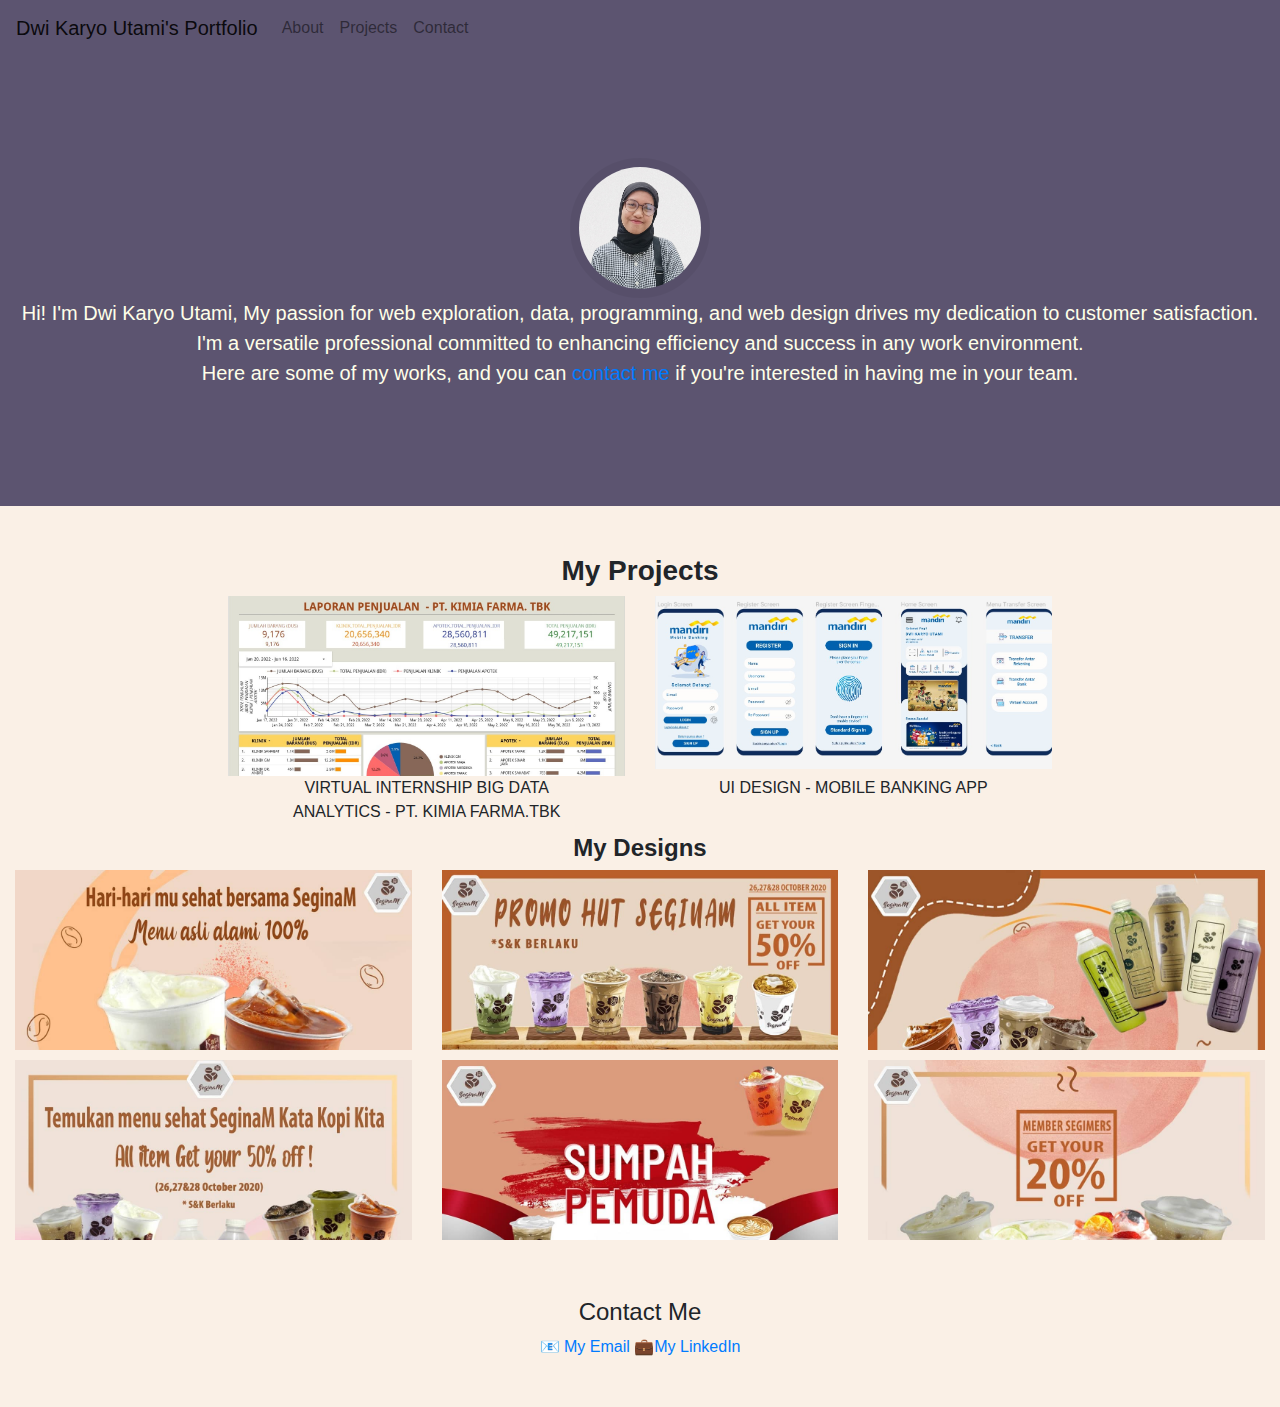
<file: index.html>
<!DOCTYPE html>
<html lang="en">
<head>
	<meta charset="UTF-8">
	<meta http-equiv="X-UA-Compatible" content="IE=edge">
	<meta name="viewport" content="width=device-width, initial-scale=1.0">
	<link rel="stylesheet" href="https://maxcdn.bootstrapcdn.com/bootstrap/4.0.0/css/bootstrap.min.css" integrity="sha384-Gn5384xqQ1aoWXA+058RXPxPg6fy4IWvTNh0E263XmFcJlSAwiGgFAW/dAiS6JXm" crossorigin="anonymous">
	<link rel="stylesheet" href="./styles.css">


	<title>Dwi Karyo Utami's Portfolio</title>
</head>
<body transition-style="in:diamond:center">
	<nav class="navbar navbar-expand-lg navbar-light">
		<a class="navbar-brand" href="#">Dwi Karyo Utami's Portfolio</a>
		<button class="navbar-toggler" type="button" data-toggle="collapse" data-target="#navbarNav" aria-controls="navbarNav" aria-expanded="false" aria-label="Toggle navigation">
		  <span class="navbar-toggler-icon"></span>
		</button>
		<div class="collapse navbar-collapse" id="navbarNav">
		  <ul class="navbar-nav">
			<li class="nav-item">
			  <a class="nav-link" href="#about">About</a>
			</li>
			<li class="nav-item">
			  <a class="nav-link" href="#projects">Projects</a>
			</li>
			<li class="nav-item">
			  <a class="nav-link" href="#contact">Contact</a>
			</li>
		  </ul>
		</div>
	</nav>
	<div class="container-fluid">
		<section id="about" class="row">
		  <div class="col-lg-12 text-center">
			<img class="img-circle" src="./img/profil.png" alt="">
			<p class="lead">Hi! I'm <b>Dwi Karyo Utami</b>, My passion for web exploration, data, programming, and 
web design drives my dedication to customer satisfaction. <br/> I'm a versatile professional committed to enhancing efficiency and success 
in any work environment. <br/> Here are some of my works, and you can <a href="mailto:dwikaryou@gmail.com"><b>contact me</b></a> if you're interested in having me in your team.</p>
		  </div>
		</section>
		<section id="projects" class="row">
		  <div class="col-lg-12 text-center">
			<h3 class="mt-5 section-title"><span><b>My Projects</b></span></h3>
			<div class="thumbnails recentworks row center">

				<div class="col-xs-12 col-sm-6 col-md-4 col-lg-4">
					<a class="thumbnail">
						<span class="img">
							<img src="./img/vis.jpg" alt="">
							
						</span>
						<span class="title">Virtual Internship Big Data Analytics - PT. Kimia Farma.Tbk</span>
					</a>
				</div>

				<div class="col-xs-12 col-sm-6 col-md-4 col-lg-4">
					<a class="thumbnail">
						<span class="img">
							<img src="/img/ui.jpg" alt="">
							
						</span>
						<span class="title">UI Design - Mobile Banking App</span>
					</a>
				</div>
			</div>

			<h4 class=""><b>My Designs</b></h4>
			<div class="thumbnails recentworks row center">
				<div class="col-xs-12 col-sm-6 col-md-4 col-lg-4">
					<a class="thumbnail">
						<span class="img">
							<img src="./img/design1.jpg" alt="">
							
						</span>
					</a>
				</div>
				<div class="col-xs-12 col-sm-6 col-md-4 col-lg-4">
					<a class="thumbnail">
						<span class="img">
							<img src="./img/design2.jpg" alt="">
							
						</span>
					</a>
				</div>
				<div class="col-xs-12 col-sm-6 col-md-4 col-lg-4">
					<a class="thumbnail">
						<span class="img">
							<img src="./img/design3.jpg" alt="">
							
						</span>
					</a>
				</div>
				
			</div>
			<div class="thumbnails recentworks row center">
				<div class="col-xs-12 col-sm-6 col-md-4 col-lg-4">
					<a class="thumbnail">
						<span class="img">
							<img src="./img/design4.jpg" alt="">
							
						</span>
					</a>
				</div>
				<div class="col-xs-12 col-sm-6 col-md-4 col-lg-4">
					<a class="thumbnail">
						<span class="img">
							<img src="./img/design5.jpg" alt="">
							
						</span>
					</a>
				</div>
				<div class="col-xs-12 col-sm-6 col-md-4 col-lg-4">
					<a class="thumbnail">
						<span class="img">
							<img src="./img/design6.jpg" alt="">
							
						</span>
					</a>
				</div>
				
			</div>
		  </div>
		</section>
		<section id="contact" class="row">
		  <div class="col-lg-12 text-center">
			<h4 class="mt-5">Contact Me</h4>
			<div class="col">
				<a href="mailto:dwikaryou@gmai.com">📧 My Email</a>
				<a href="https://www.linkedin.com/in/dwi-karyo-utami-1903/">💼My LinkedIn</a>
			</div>
			
		  </div>
		</section>
	</div>
	<script src="https://code.jquery.com/jquery-3.5.1.slim.min.js" integrity="sha384-DfXdz2htPH0lsSSs5nCTpuj/zy4C+OGpamoFVy38MVBnE+IbbVYUew+OrCXaRkfj" crossorigin="anonymous"></script>
	<script src="https://cdn.jsdelivr.net/npm/popper.js@1.16.1/dist/umd/popper.min.js" integrity="sha384-9/reFTGAW83EW2RDu2S0VKaIzap3H66lZH81PoYlFhbGU+6BZp6G7niu735Sk7lN" crossorigin="anonymous"></script>
	<script src="https://cdn.jsdelivr.net/npm/bootstrap@4.5.3/dist/js/bootstrap.min.js" integrity="sha384-w1Q4orYjBQndcko6MimVbzY0tgp4pWB4lZ7lr30WKz0vr/aWKhXdBNmNb5D92v7s" crossorigin="anonymous"></script>

</body>
</html>
</file>
<file: styles.css>
*{
  scroll-behavior: smooth;
}
.img-circle {
  display: block;
  width: 140px;
  height: 140px;
  overflow: hidden;
  border: 9px solid rgba(0, 0, 0, 0.05);
  margin: 0 auto;
  border-radius: 50%;
}
nav, #about{
  background-color: #B9B4C7;

}
#about{
  display: flex;
  align-content: center;
  height: 50vh;
  color: #FFFFE8 ;
}
@media screen and (max-width: 500px){
  #about{
    height: 60vh;
  }
  
}

.purple{
  color: #85586F;
}

@keyframes diamond-in-center {
  from {
    clip-path: polygon(50% 50%, 50% 50%, 50% 50%, 50% 50%);
  }
  to {
    clip-path: polygon(-50% 50%, 50% -50%, 150% 50%, 50% 150%);
  }
}

[transition-style="in:diamond:center"] {
  animation: 1.5s cubic-bezier(.25, 1, .30, 1) diamond-in-center both;
}
body{
  background-color: #B9B4C7;
}

.center{
  justify-content: center;

}
#contact{
  margin-bottom: 3rem;
}

.thumbnails {
  padding: 0;
}
.thumbnails li {
  margin-bottom: 30px;
}
.thumbnails .details {
  display: block;
  text-align: center;
  font-size: 12px;
  font-size: 0.75rem;
}
.thumbnail {
  display: block;
  -webkit-border-radius: 0;
  -webkit-background-clip: padding-box;
  -moz-border-radius: 0;
  -moz-background-clip: padding;
  border-radius: 0;
  background-clip: padding-box;
  border: 0 none;
  margin-bottom: 10px;
  padding: 0;
  text-align: center;
  text-decoration: none;
  color: #333;
}
.thumbnail .img {
  display: block;
  width: 100%;
  overflow: hidden;
  height: 180px;
  margin: 0 0 20px;
  position: relative;
}
.thumbnail .title {
  text-transform: uppercase;
  margin: 0 2em;
  display: block;
  text-indent: 0;
}
.thumbnail .cover {
  position: absolute;
  display: block;
  opacity: 0;
  width: 100%;
  height: 180px;
  background-color: rgba(255, 255, 255, 0.8);
  -webkit-transition-property: all;
  -moz-transition-property: all;
  -o-transition-property: all;
  -ms-transition-property: all;
  transition-property: all;
  -webkit-transition-duration: 550ms;
  -moz-transition-duration: 550ms;
  -o-transition-duration: 550ms;
  transition-duration: 550ms;
}
.thumbnail .cover .more {
  position: absolute;
  bottom: 15px;
  right: 0;
  height: 32px;
  line-height: 32px;
  padding: 0 20px;
  -webkit-border-radius: 1px 0 0 1px;
  -webkit-background-clip: padding-box;
  -moz-border-radius: 1px 0 0 1px;
  -moz-background-clip: padding;
  border-radius: 1px 0 0 1px;
  background-clip: padding-box;
  font-size: 12px;
  font-size: 0.75rem;
  text-transform: uppercase;
  text-shadow: 0 1px 0px #780d33;
  background: #bd1550;
  color: white;
}
.thumbnail img {
  width: 100%;
  position: absolute;
  top: 0;
  left: 0;
}
.thumbnail:hover {
  color: #333;
  text-decoration: none;
}
.thumbnail:hover img {
  -webkit-filter: saturate(0%);
}
.thumbnail:hover .cover {
  opacity: 1;
}*{
  scroll-behavior: smooth;
}
.img-circle {
  display: block;
  width: 140px;
  height: 140px;
  overflow: hidden;
  border: 9px solid rgba(0, 0, 0, 0.05);
  margin: 0 auto;
  border-radius: 50%;
}
nav, #about{
  background-color: #5C5470;

}
#about{
  display: flex;
  align-content: center;
  height: 50vh;
  color: #FFFFE8 ;
}
@media screen and (max-width: 500px){
  #about{
    height: 60vh;
  }
  
}

.purple{
  color: #85586F;
}

@keyframes diamond-in-center {
  from {
    clip-path: polygon(50% 50%, 50% 50%, 50% 50%, 50% 50%);
  }
  to {
    clip-path: polygon(-50% 50%, 50% -50%, 150% 50%, 50% 150%);
  }
}

[transition-style="in:diamond:center"] {
  animation: 1.5s cubic-bezier(.25, 1, .30, 1) diamond-in-center both;
}
body{
  background-color: #FAF0E6;
}

.center{
  justify-content: center;

}
#contact{
  margin-bottom: 3rem;
}

.thumbnails {
  padding: 0;
}
.thumbnails li {
  margin-bottom: 30px;
}
.thumbnails .details {
  display: block;
  text-align: center;
  font-size: 12px;
  font-size: 0.75rem;
}
.thumbnail {
  display: block;
  -webkit-border-radius: 0;
  -webkit-background-clip: padding-box;
  -moz-border-radius: 0;
  -moz-background-clip: padding;
  border-radius: 0;
  background-clip: padding-box;
  border: 0 none;
  margin-bottom: 10px;
  padding: 0;
  text-align: center;
  text-decoration: none;
  color: #333;
}
.thumbnail .img {
  display: block;
  width: 100%;
  overflow: hidden;
  height: 180px;
  margin: 0 0 0px;
  position: relative;
}
.thumbnail .title {
  text-transform: uppercase;
  margin: 0 2em;
  display: block;
  text-indent: 0;
}
.thumbnail .cover {
  position: absolute;
  display: block;
  opacity: 0;
  width: 100%;
  height: 180px;
  background-color: rgba(255, 255, 255, 0.8);
  -webkit-transition-property: all;
  -moz-transition-property: all;
  -o-transition-property: all;
  -ms-transition-property: all;
  transition-property: all;
  -webkit-transition-duration: 550ms;
  -moz-transition-duration: 550ms;
  -o-transition-duration: 550ms;
  transition-duration: 550ms;
}
.thumbnail .cover .more {
  position: absolute;
  bottom: 15px;
  right: 0;
  height: 32px;
  line-height: 32px;
  padding: 0 20px;
  -webkit-border-radius: 1px 0 0 1px;
  -webkit-background-clip: padding-box;
  -moz-border-radius: 1px 0 0 1px;
  -moz-background-clip: padding;
  border-radius: 1px 0 0 1px;
  background-clip: padding-box;
  font-size: 12px;
  font-size: 0.75rem;
  text-transform: uppercase;
  text-shadow: 0 1px 0px #780d33;
  background: #bd1550;
  color: white;
}
.thumbnail img {
  width: 100%;
  position: absolute;
  top: 0;
  left: 0;
}
.thumbnail:hover {
  color: #333;
  text-decoration: none;
}
.thumbnail:hover img {
  -webkit-filter: saturate(0%);
}
.thumbnail:hover .cover {
  opacity: 1;
}
</file>
